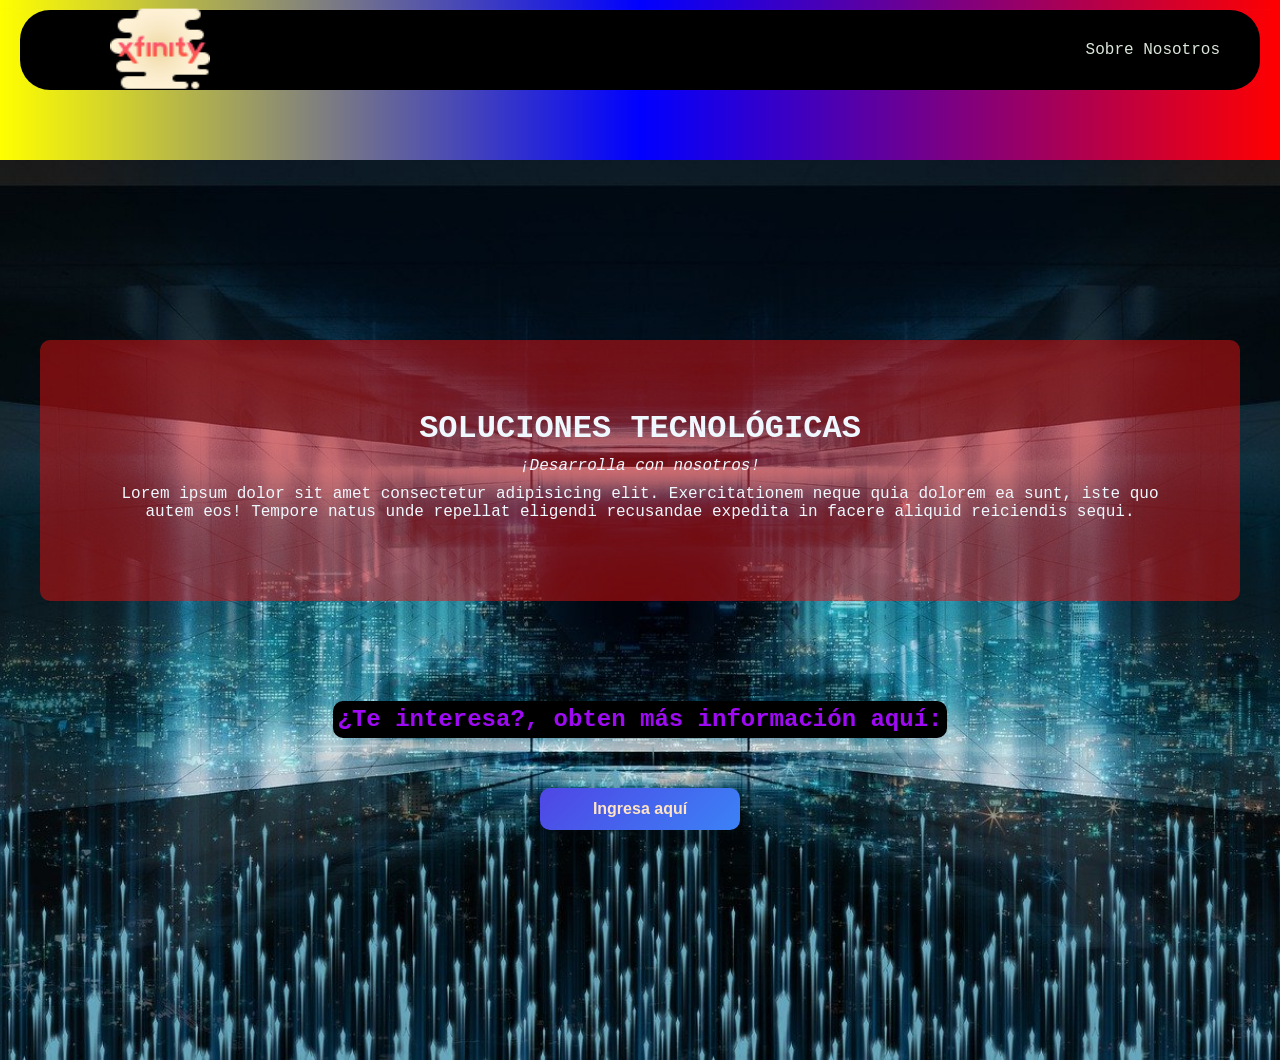
<file: index.html>
<!DOCTYPE html>
<html lang="en">
  <head>
    <meta charset="UTF-8">
    <meta name="viewport" content="width=device-width, initial-scale=1.0">
    <title>Mi Blog</title>
    <link rel="stylesheet" href="css/main.css">
  </head>
  <body>
    <header>
      <nav>
        <section class="nav-logo-container">
          <a href="#"><img src="./assets/img-icons/logo.png" alt="30px"></a>
        </section>
        <section class="profile-link">
          <a class="about_him" href="/blog.html">Sobre Nosotros</a>
        </section>
      </nav>
    </header>

    <div class="main-container">
      <div class="overlay">
        <h1>SOLUCIONES TECNOLÓGICAS</h1>
        <p> <em>¡Desarrolla con nosotros!</em> </p>
        <p>Lorem ipsum dolor sit amet consectetur adipisicing elit.
          Exercitationem neque quia dolorem ea sunt, iste quo autem eos! Tempore
          natus unde repellat eligendi recusandae expedita in facere aliquid
          reiciendis sequi.</p>
      </div>
      <section class="content">
        <h2>¿Te interesa?, obten más información aquí:</h2>
        <button href="/blog.html" class="information_here">Ingresa
          aquí</button>
      </section>
    </div>
  </body>
</html>
</file>
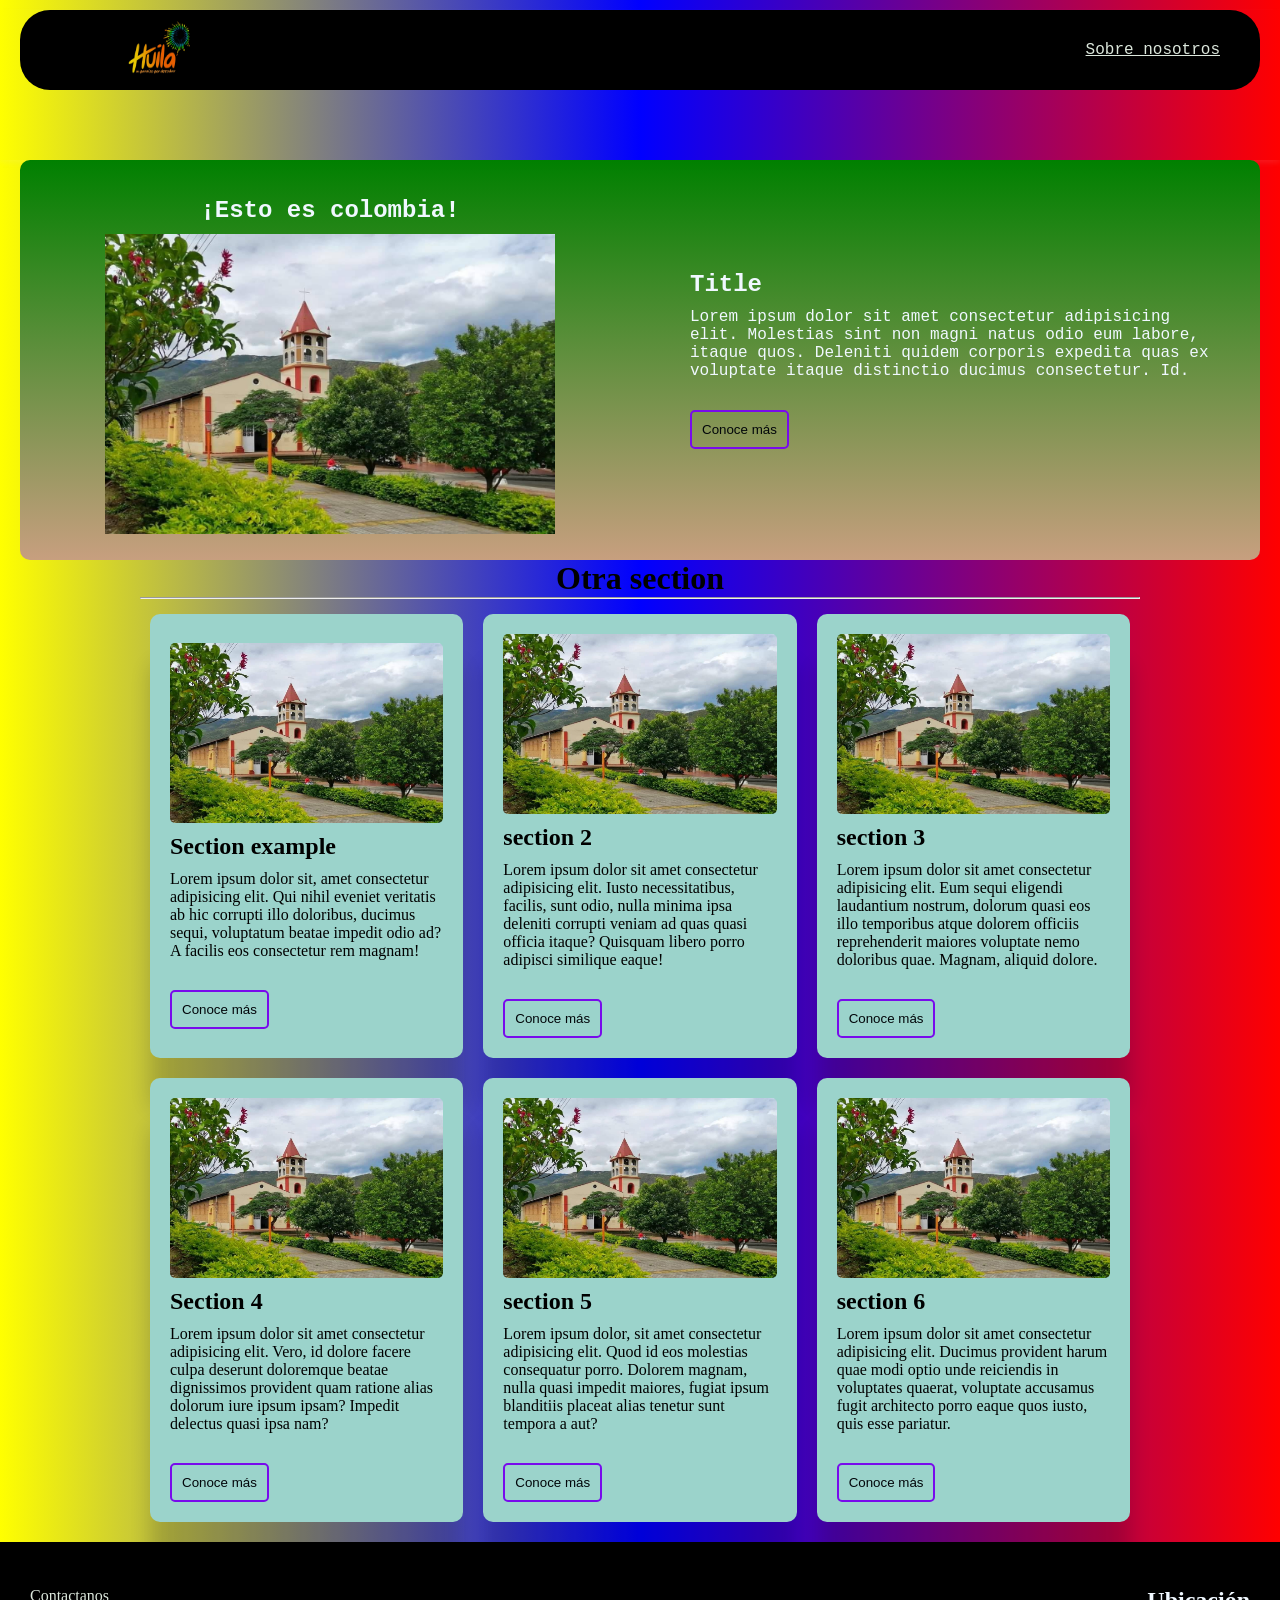
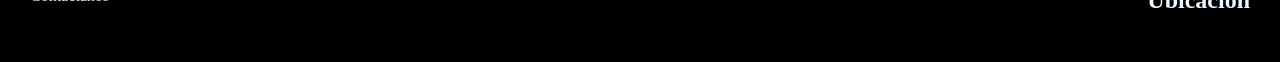
<file: main.html>
<!DOCTYPE html>
<html lang="en">
  <head>
    <meta charset="UTF-8">
    <meta name="viewport" content="width=device-width, initial-scale=1.0">
    <title>¡This is Colombia!</title>
    <link rel="stylesheet" href="./css/blog.css">
    <link rel="stylesheet" href="css/main.css">
  </head>
  <body>
    <header>
      <nav>
        <section class="nav-logo-container">
          <a href="#">
            <img src="./assets/img-icons/Huila.png">
          </a>
        </section>
        <section class="profile-link">
          <a class="about_him" href="/blog.html"> <u>Sobre nosotros</u></a>
        </section>
      </nav>
    </header>

    <div class="main-container-blog1">
      <section class="img-container">
        <h2>¡Esto es colombia!</h2>
        <img src="./assets/img-icons/colombia.jpg">
      </section>
      <section class="section-bin">
        <h2>Title</h2>
        <p>Lorem ipsum dolor sit amet consectetur adipisicing elit. Molestias
          sint non magni natus odio eum labore, itaque quos. Deleniti quidem
          corporis expedita quas ex voluptate itaque distinctio ducimus
          consectetur. Id.</p>
        <button class="button_more">Conoce más</button>
      </section>
    </div>

    <div class="space">
      <h1>Otra section</h1>
      <hr>
    </div>

    <div class="container-news">
      <div class="cards-new">
        <img src="./assets/img-icons/colombia.jpg">
        <section class="content-card">
          <h2>Section example</h2>
          <p>Lorem ipsum dolor sit, amet consectetur adipisicing elit. Qui nihil
            eveniet veritatis ab hic corrupti illo doloribus, ducimus sequi,
            voluptatum beatae impedit odio ad? A facilis eos consectetur rem
            magnam!
          </p>
          <button class="button_more">Conoce más</button>
        </section>
      </div>
      <div class="cards-new">
        <img src="./assets/img-icons/colombia.jpg">
        <section class="content-card">
          <h2>section 2</h2>
          <p>Lorem ipsum dolor sit amet consectetur adipisicing elit. Iusto
            necessitatibus, facilis, sunt odio, nulla minima ipsa deleniti
            corrupti veniam ad quas quasi officia itaque? Quisquam libero porro
            adipisci similique eaque!</p>
          <button class="button_more">Conoce más</button>
        </section>
      </div>
      <div class="cards-new">

        <img src="./assets/img-icons/colombia.jpg">
        <section class="content-card">
          <h2>section 3</h2>
          <p>Lorem ipsum dolor sit amet consectetur adipisicing elit. Eum sequi
            eligendi laudantium nostrum, dolorum quasi eos illo temporibus atque
            dolorem officiis reprehenderit maiores voluptate nemo doloribus
            quae. Magnam, aliquid dolore.</p>
          <button class="button_more">Conoce más</button>
        </section>
      </div>
      <div class="cards-new">
        <img src="./assets/img-icons/colombia.jpg">
        <section class="content-card">
          <h2>Section 4</h2>
          <p>Lorem ipsum dolor sit amet consectetur adipisicing elit. Vero, id
            dolore facere culpa deserunt doloremque beatae dignissimos
            provident
            quam ratione alias dolorum iure ipsum ipsam? Impedit delectus
            quasi
            ipsa nam?</p>
          <button class="button_more">Conoce más</button>
        </section>
      </div>
      <div class="cards-new">
        <img src="./assets/img-icons/colombia.jpg">
        <section class="content-card">
          <h2>section 5</h2>
          <p>Lorem ipsum dolor, sit amet consectetur adipisicing elit. Quod id
            eos molestias consequatur porro. Dolorem magnam, nulla quasi
            impedit
            maiores, fugiat ipsum blanditiis placeat alias tenetur sunt
            tempora
            a aut?</p>
          <button class="button_more">Conoce más</button>
        </section></div>
      <div class="cards-new">
        <img src="./assets/img-icons/colombia.jpg">
        <section class="content-card">
          <h2>section 6</h2>
          <p>Lorem ipsum dolor sit amet consectetur adipisicing elit. Ducimus
            provident harum quae modi optio unde reiciendis in voluptates
            quaerat, voluptate accusamus fugit architecto porro eaque quos
            iusto, quis esse pariatur.</p>
          <button class="button_more">Conoce más</button>
        </section>
      </div>
    </div>

    <footer class="container-footer">
      <div class="content-footer">
        <a href="#">Contactanos</a>
        <h2>Ubicación</h2>
      </div>
    </footer>
  </body>
</html>
</file>
<file: css/main.css>
* {
  margin: 0;
  padding: 0;
  box-sizing: border-box;
}

body {
  margin: 0;
  padding: 0;
  width: 100vw;
  height: 100vh;
  background: linear-gradient(to right, yellow, blue, red);
}

a {
  text-decoration: none;
  display: inline;
  color: rgb(220, 231, 220);
}

header {
  width: 100%;
  margin-top: 10px;
  height: 150px;
  display: grid;
  grid-template-rows: 1fr 1fr;
  position: static;
  box-shadow: 0 3px 5px rgba(228, 220, 220, 0.1);
  z-index: 1000;
  text-align: center;
}

nav {
  border-radius: 30px;
  background-color: #000000;
  height: 80px;
  display: flex;
  justify-content: space-between;
  padding: 40px;
  margin-left: 20px;
  margin-right: 20px;
}

.nav-logo-container {
  margin-left: 50px;
  display: flex;
  align-items: center;
  justify-content: space-between;
}

.nav-logo-container img {
  height: 90px;
  width: 100px;
}

.profile-link {
  display: flex;
  align-items: center;
  justify-content: flex-end;
}

.main-container {
  min-height: 100vh;
  background-image: url("../assets/img-icons/fondo.jpg");
  /* ajustar al div, corta si es necesario */
  background-size: cover;
  /* centra la imagen*/
  background-position: center;
  /* hace que el div tenga al menos el alto de toda la pantalla.*/
  background-repeat: no-repeat;
  color: aliceblue;
  padding: 40px;
  position: relative;
}

.overlay {
  font-family: 'Courier New', Courier, monospace;
  margin-top: 140px;
  background-color: rgba(226, 17, 17, 0.5);
  /* oscurece un poco el fondo para que el texto resalte */
  padding: 70px;
  border-radius: 10px;
  text-align: center;
}

.content {
  font-family: 'Courier New', Courier, monospace;
  margin: 100px;
  display: flex;
  flex-direction: column;
  align-items: center;
  justify-content: center;
}

.information_here {
  margin-top: 50px;
  padding: 12px 24px;
  background: linear-gradient(135deg, #4f46e5, #3b82f6);
  color: bisque;
  font-size: 1rem;
  font-weight: bold;
  border-radius: 10px;
  width: 200px;
  border: none;
  cursor: pointer;
  box-shadow: 0 4px 15px rgba(0, 0, 0, 0.2);
  transition: all 0.3s ease;


}

.information_here:hover {
  transform: scale(1.05);
  background: linear-gradient(135deg, #4f46e5, #9209e2);
  box-shadow: 0 6px 20px rgba(0, 0, 0, 0.3);
}

.about_him {
  font-family: 'Courier New', Courier, monospace;
}

.about_him:hover {
  color: #a47ed3;
}

.information_here:active {
  background-color: #000000;
}

@media (max-width: 350px) {
  .content {
    color: red;
    text-align: center;
  }

  .overlay {
    text-align: center;
    color: #360770;
  }
}

@media (max-width: 360px) {
  .overlay {
    display: flex;
    flex-direction: column;
    justify-content: center;
    padding: 40px;
  }

  .content {
    text-align: center;
  }
}

.content h2 {
  color: #9f0af5;
  background-color: #000000;
  border-radius: 10px;
  padding: 5px;
}

.overlay p {
  margin: 10px;
}
</file>
<file: css/blog.css>
body {
  width: 100vw;
  height: 100vh;
}

.main-container-blog1 {
  background: linear-gradient(green, rgb(199, 159, 127));
  position: relative;
  margin-left: 20px;
  margin-right: 20px;
  height: 400px;
  display: grid;
  grid-template-columns: 1fr 1fr;
  border-radius: 10px;
}

.img-container {
  display: flex;
  flex-direction: column;
  justify-content: center;
  align-items: center;
  text-align: start;
}

.section-bin {
  display: flex;
  flex-direction: column;
  justify-content: center;
}

.img-container img {
  background-size: cover;
  background-position: center;
  background-repeat: no-repeat;
  height: 300px;
  width: 450px;
}

.img-container h2 {
  padding: 10px;
  font-family: 'Courier New', Courier, monospace;
  color: aliceblue;
  /*
  background: linear-gradient(to right, yellow, blue, red);
  -webkit-background-clip: text;
  color: transparent;
  */

}

.section-bin {
  display: flex;
  flex-direction: column;
  justify-content: center;
  align-items: flex-start;
  padding: 50px;
  font-family: 'Courier New', Courier, monospace;
  color: aliceblue;
}

.section-bin h2 {
  padding-bottom: 10px;
}

.button_more {
  padding: 10px;
  color: rgb(2, 6, 10);
  margin-top: 30px;
  border: none;
  border-radius: 5px;
  background: none;
  border: 2px solid rgb(120, 11, 236);
  cursor: pointer;
}

.button_more:hover {
  background-color: aqua;
  color: black;
}

.container-news {
  display: grid;
  grid-template-columns: repeat(auto-fit, minmax(300px, 1fr));
  max-width: 1000px;
  width: 100%;
  gap: 20px;
  margin: 0 auto;
  /* hace que un contenedor se centre */
  padding: 0 10px;
}

.cards-new {
  display: flex;
  flex-direction: column;
  align-items: center;
  justify-content: center;
  border-radius: 10px;
  padding: 20px;
  background: #9BD3CB;
  box-shadow: 0 50px 20px rgba(0, 0, 0, 0.15);
  transition: box-shadow 0.3s ease;
}

.space {
  width: 1000px;
  margin: 0 auto;
  padding-bottom: 15px;
}

.space>h1 {
  display: flex;
  flex-direction: column;
  align-items: center;
  justify-content: center;
}

.cards-new>img {
  background-size: cover;
  background-position: center;
  background-repeat: no-repeat;
  height: 180px;
  width: 100%;
  border-radius: 5px;
}

.content-card {
  padding-top: 10px;
}

.content-card>p {
  padding-top: 10px;
}

@media (max-width: 768px) {
  .main-container-blog1 {
    grid-template-columns: 1fr;
    height: 600px;
  }

  .container-news {
    grid-template-columns: 1fr;
    margin: 0;
    padding-right: 300px;
    padding-left: 50px;
    padding-top: 15px;
  }

  .space {
    grid-template-columns: 1fr;
    margin: 0;
    padding-right: 300px;
    padding-left: 50px;
  }
}

.container-footer {
  margin-top: 20px;
  padding-top: 15px;
  background-color: #000000;
  height: 120px;
}

.content-footer {
  color: aliceblue;
  display: flex;
  justify-content: space-between;
  padding: 30px;
}
</file>
